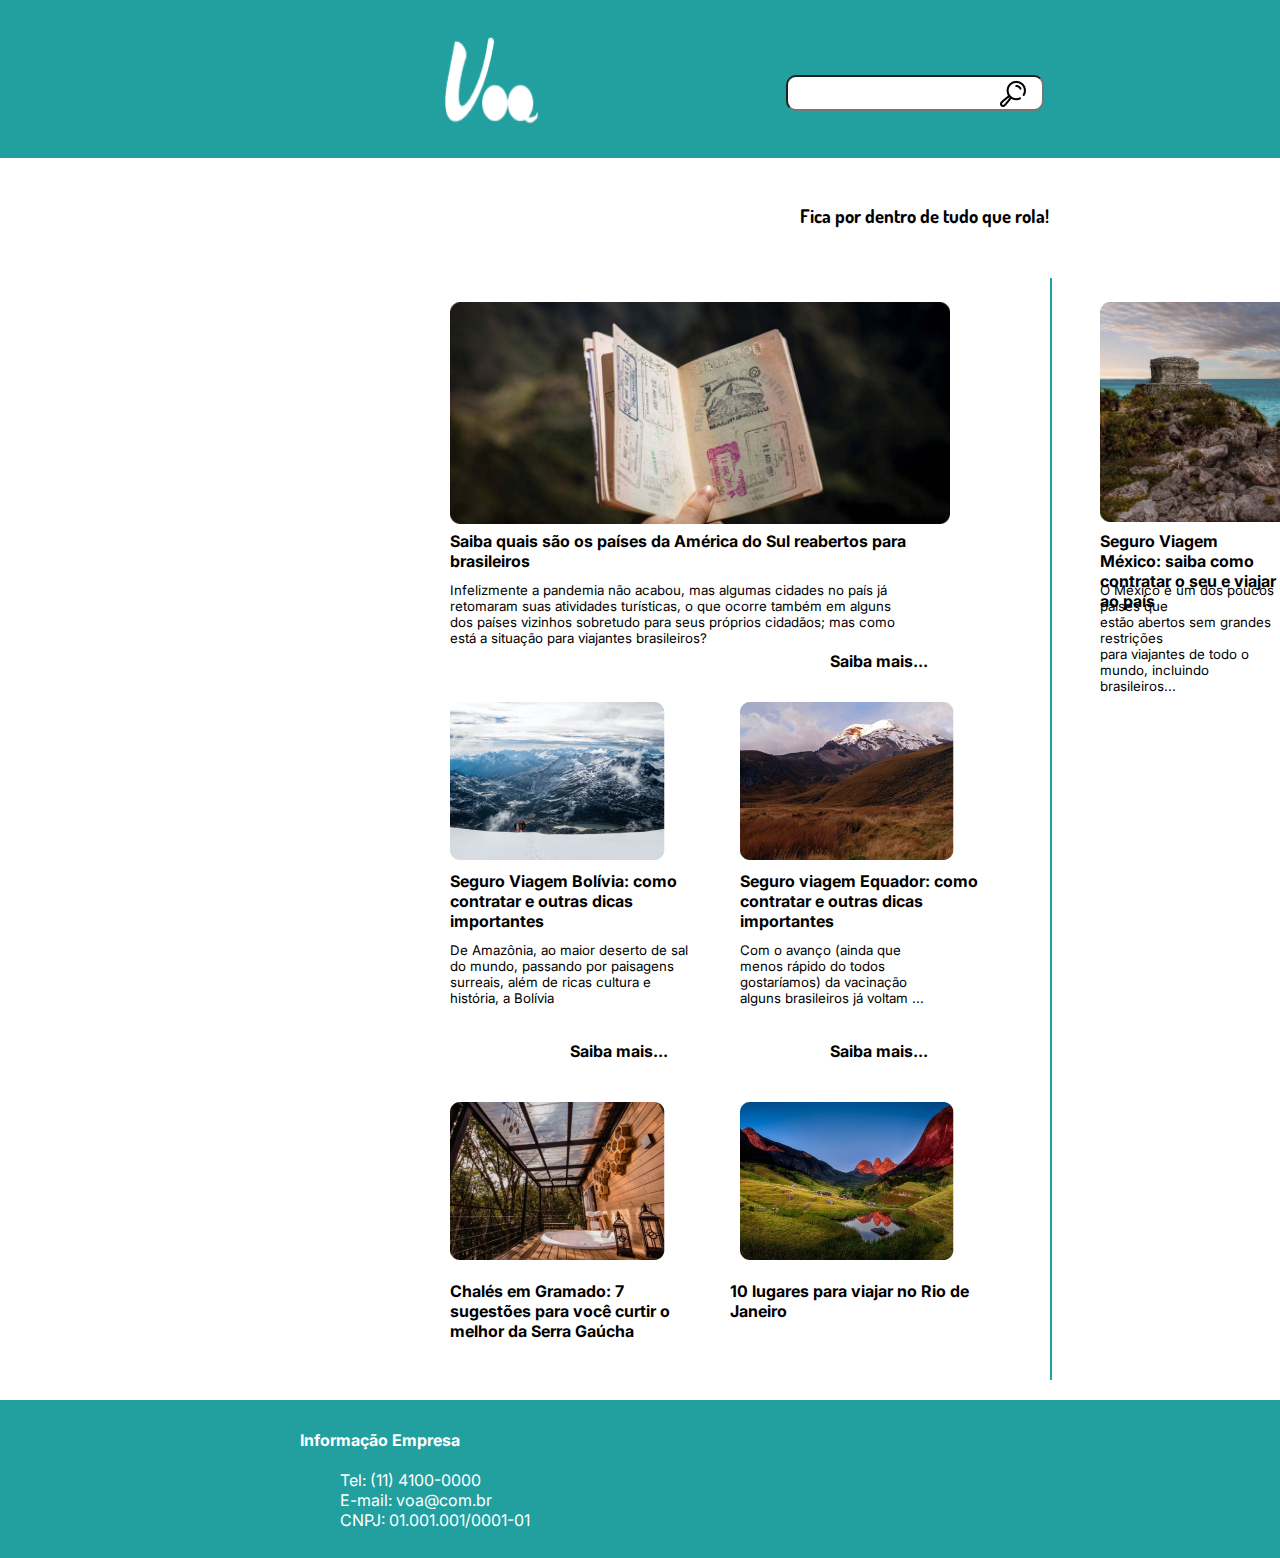
<file: index.html>
<!DOCTYPE html>
<html lang="pt-br">
  <head>
    <title>Título da página</title>
    <meta charset="utf-8">
    <meta name="viewport" content="width=device-width, initial-scale=1, maximum-scale=1.0">
     <link rel="stylesheet" type="text/css" href="estilo.css">
      
  </head>
  <body>

    <header> 
      <div id="banner">
          <div id="logo">
            <img src="logo.png" width="100" height="100" style="vertical-align:-webkit-baseline-middle;margin:30px 30px">

          </div>
          <div id="pesquisa">
          <input type="text">
          <img src="loupe 1.png" /> 
         
          </div>

          <div id="menu">
            <ul> 
              <li class="Selecionado"><a href="noticias.html">Notícias </a></li>
              <li><a href="destino.html">Destinos </a> </li>
              <li><a href="mochileiros.html">Mochileiros </a> </li>
            </ul>
          </div>
        
          
      
      
      </div>
    </header> 


      <div id="conteudopagina"> 
         

        <h3 id="ficadentro"> Fica por dentro de tudo que rola!</h3>




        <aside id="direita"> 


          

        </aside>

        <section id="esquerda"> 

          <img src="livro.png" id="america">
          <h4 id="titulo1"> Saiba quais são os países da América do Sul reabertos para <br> brasileiros </h4>

          <h5 id="subtitulo1"> Infelizmente a pandemia não acabou, mas algumas cidades no país já <br>
             retomaram suas atividades turísticas, o que ocorre também em alguns<br>
              dos países vizinhos sobretudo para seus próprios cidadãos; mas como <br> 
               está a situação para viajantes brasileiros?

          </h5>

          <h4 id="saiba1"> Saiba mais...</h4>

          <img src="neve.png" id="neve">

          <h4 id="titulo2"> Seguro Viagem Bolívia: como <br> contratar e outras dicas <br> importantes </h4>

          <h5 id="subtitulo2"> De Amazônia, ao maior deserto de sal <br> do mundo, passando por paisagens <br> surreais, além de ricas cultura e <br> história, a Bolívia </h5>
          <h4 id="saiba2"> Saiba mais...</h4>

          <img src="mat.png" id="mat">


          
          <h4 id="titulo3"> Seguro viagem Equador: como <br> contratar e outras dicas <br> importantes </h4>


          <h5 id="subtitulo3"> Com o avanço (ainda que <br> menos rápido do todos<br>  gostaríamos) da vacinação <br> alguns brasileiros já voltam ... </h5>


          

          <h4 id="saiba3"> Saiba mais...</h4>

          <img src="gramado.png" id="gramados">

          <h4 id="titulo4"> Chalés em Gramado: 7 <br>  sugestões para você curtir o <br> melhor da Serra Gaúcha</h4>

          <img src="rio.png" id="rj">

          <h4 id="titulo5"> 10 lugares para viajar no Rio de <br>  Janeiro </h4>

          <h4 id="saiba4"> Saiba mais...</h4>

          <img src="mexico.png" id="mexico"><br>

          <h4 id="titulo6"> Seguro Viagem México: saiba como <br> contratar o seu e viajar ao país</h4>

          <h5 id="subtitulo6"> O México é um dos poucos países que <br> estão abertos sem grandes restrições <br> para viajantes de todo o mundo, incluindo <br> brasileiros...</h5>


           <hr id="linha">
          

        </section>

        
      </div> 

     

      <footer>
        <div id="rodape">
            <div id="inforodape">
                <dl>
                    <dt><strong> Informação Empresa</strong></dt><br>
                    <dd>Tel: (11) 4100-0000</dd>
                    <dd>E-mail: voa@com.br</dd>
                    <dd>CNPJ: 01.001.001/0001-01</dd>
                </dl>
            </div>
            <div id="logorodape">

              <img src="logo.png"> 

            </div>
        </div>    
    </footer>



        


    

       

   

    
    
  </body>
</html>
</file>
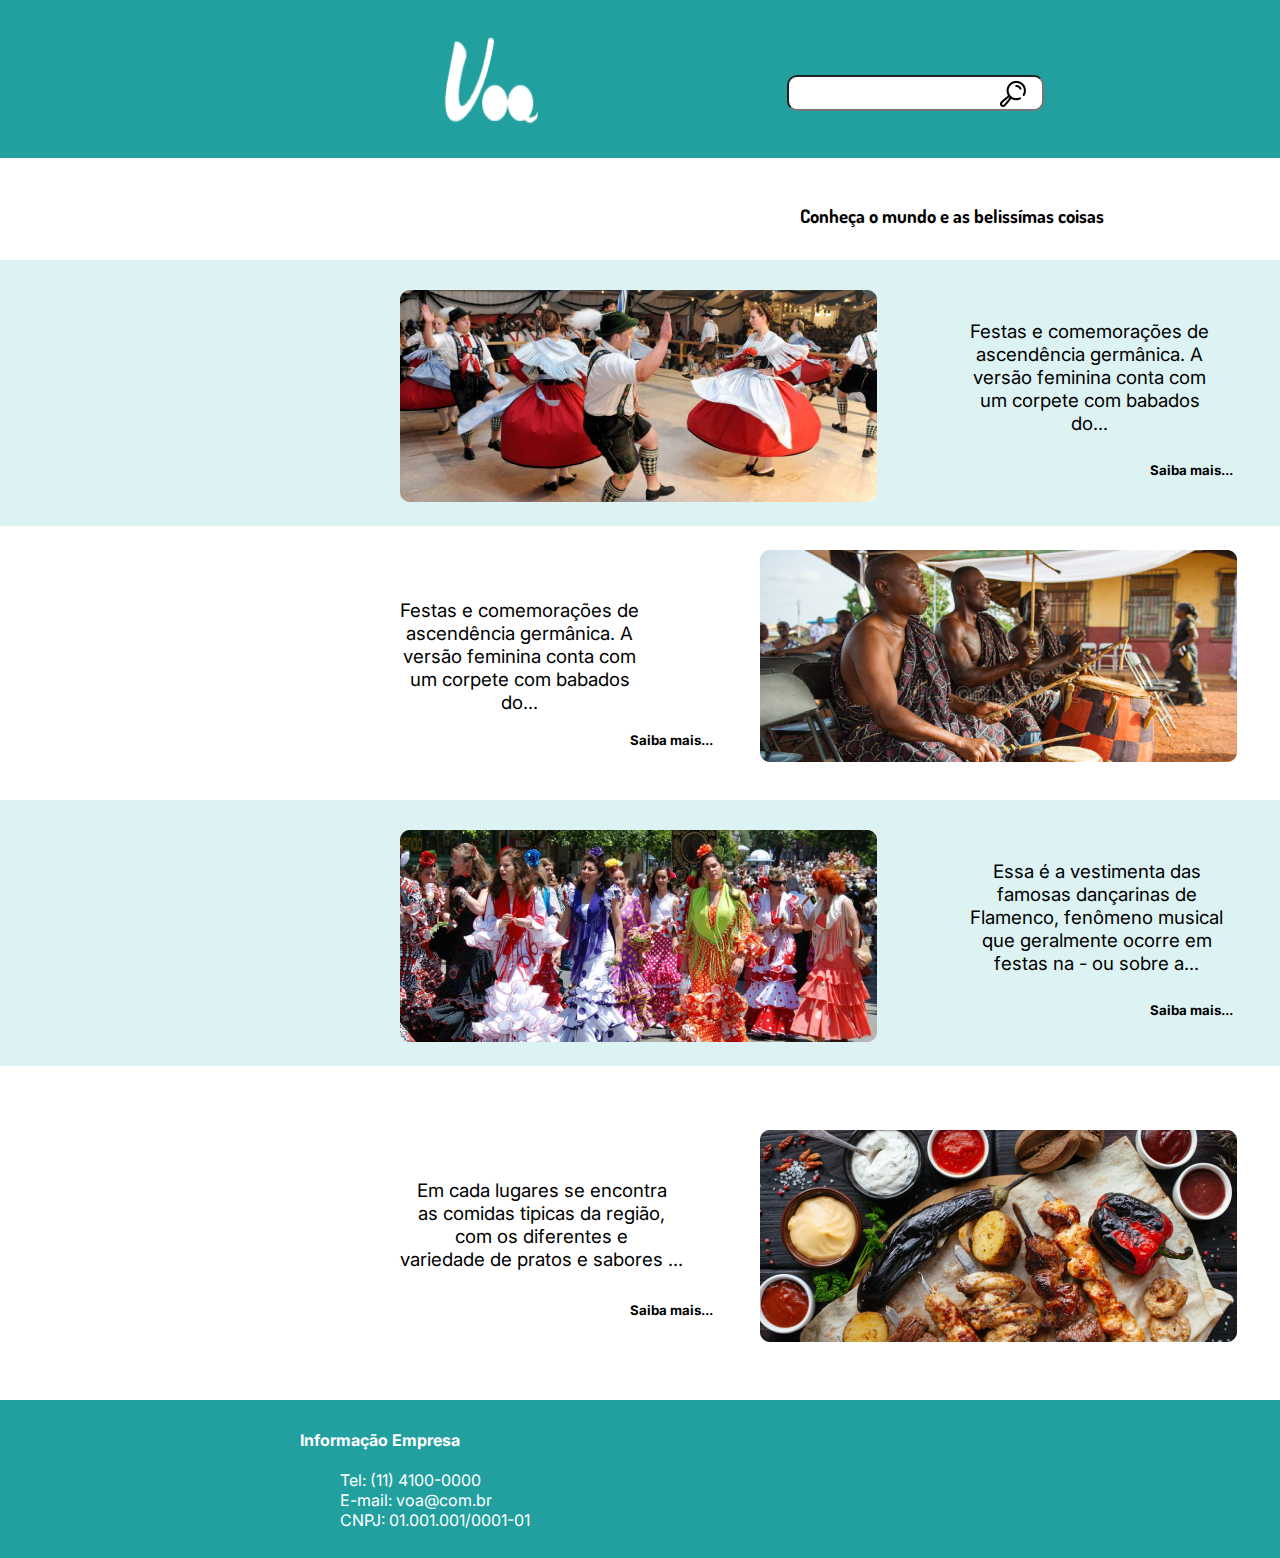
<file: destino.html>
<html lang="pt-br">
  <head>
    <title>Título da página</title>
    <meta charset="utf-8">
    <meta name="viewport" content="width=device-width, initial-scale=1, maximum-scale=1.0">
    <link rel="stylesheet" type="text/css" href="destinoestilo.css">
  </head>
  <body>
    <body>

        <header> 
          <div id="banner">
              <div id="logo">
                <img src="logo.png" width="100" height="100" style="vertical-align:-webkit-baseline-middle;margin:30px 30px">
    
              </div>
              <div id="pesquisa">
              <input type="text" />
              <img src="loupe 1.png" /> 
             
              </div>
    
              <div id="menu">
                <ul> 
                  <li><a href="index.html">Notícias </a></li>
                  <li class="Selecionado"><a href="destino.html">Destinos </a> </li>
                  <li><a href="mochileiros.html">Mochileiros </a> </li>
                </ul>
              </div>
            
              
          
          
          </div>

          </header> 

          <h3 id="conheca"> Conheça o mundo e as belissímas coisas</h3>

          <div id="card1"> 
            <img id="dancaimagem" src="danca.png"> 

            <h3 id="infocard1">  Festas e comemorações de <br>  ascendência germânica. A  <br> versão feminina conta com <br>  um corpete com babados <br> do...  </h3>

            <h5 id="saiba10"> Saiba mais...</h5>



          </div>


          <div id="card2"> 
            <img id="pessoasimagem" src="pessoas.png"> 

            <h3 id="infocard2">  Festas e comemorações de <br>  ascendência germânica. A  <br> versão feminina conta com <br>  um corpete com babados <br> do...  </h3>

            <h5 id="saiba11"> Saiba mais...</h5>



          </div>

          <div id="card3"> 
            <img id="fantasiasimagem" src="fantasias.png"> 

            <h3 id="infocard3"> Essa é a vestimenta das <br> famosas dançarinas de <br>  Flamenco, fenômeno musical <br> que geralmente ocorre em <br> festas na - ou sobre a...

            </h3>

            <h5 id="saiba12"> Saiba mais...</h5>



          </div>

          <div id="card4"> 
            <img id="comidaimagem" src="comida.png"> 

            <h3 id="infocard4">  Em cada lugares se encontra <br> as comidas tipicas da região, <br>  com os diferentes e <br> variedade de pratos e sabores ...
            </h3>

            <h5 id="saiba13"> Saiba mais...</h5>



          </div>








          





          <footer>
            <div id="rodape">
                <div id="inforodape">
                    <dl>
                        <dt><strong> Informação Empresa</strong></dt><br>
                        <dd>Tel: (11) 4100-0000</dd>
                        <dd>E-mail: voa@com.br</dd>
                        <dd>CNPJ: 01.001.001/0001-01</dd>
                    </dl>
                </div>
                <div id="logorodape">
    
                  <img src="logo.png"> 
    
                </div>
            </div>    
        </footer>
    
    
    
            
    
    
        
    
           
    
       
    
        
        
      
  </body>
</html>
</file>
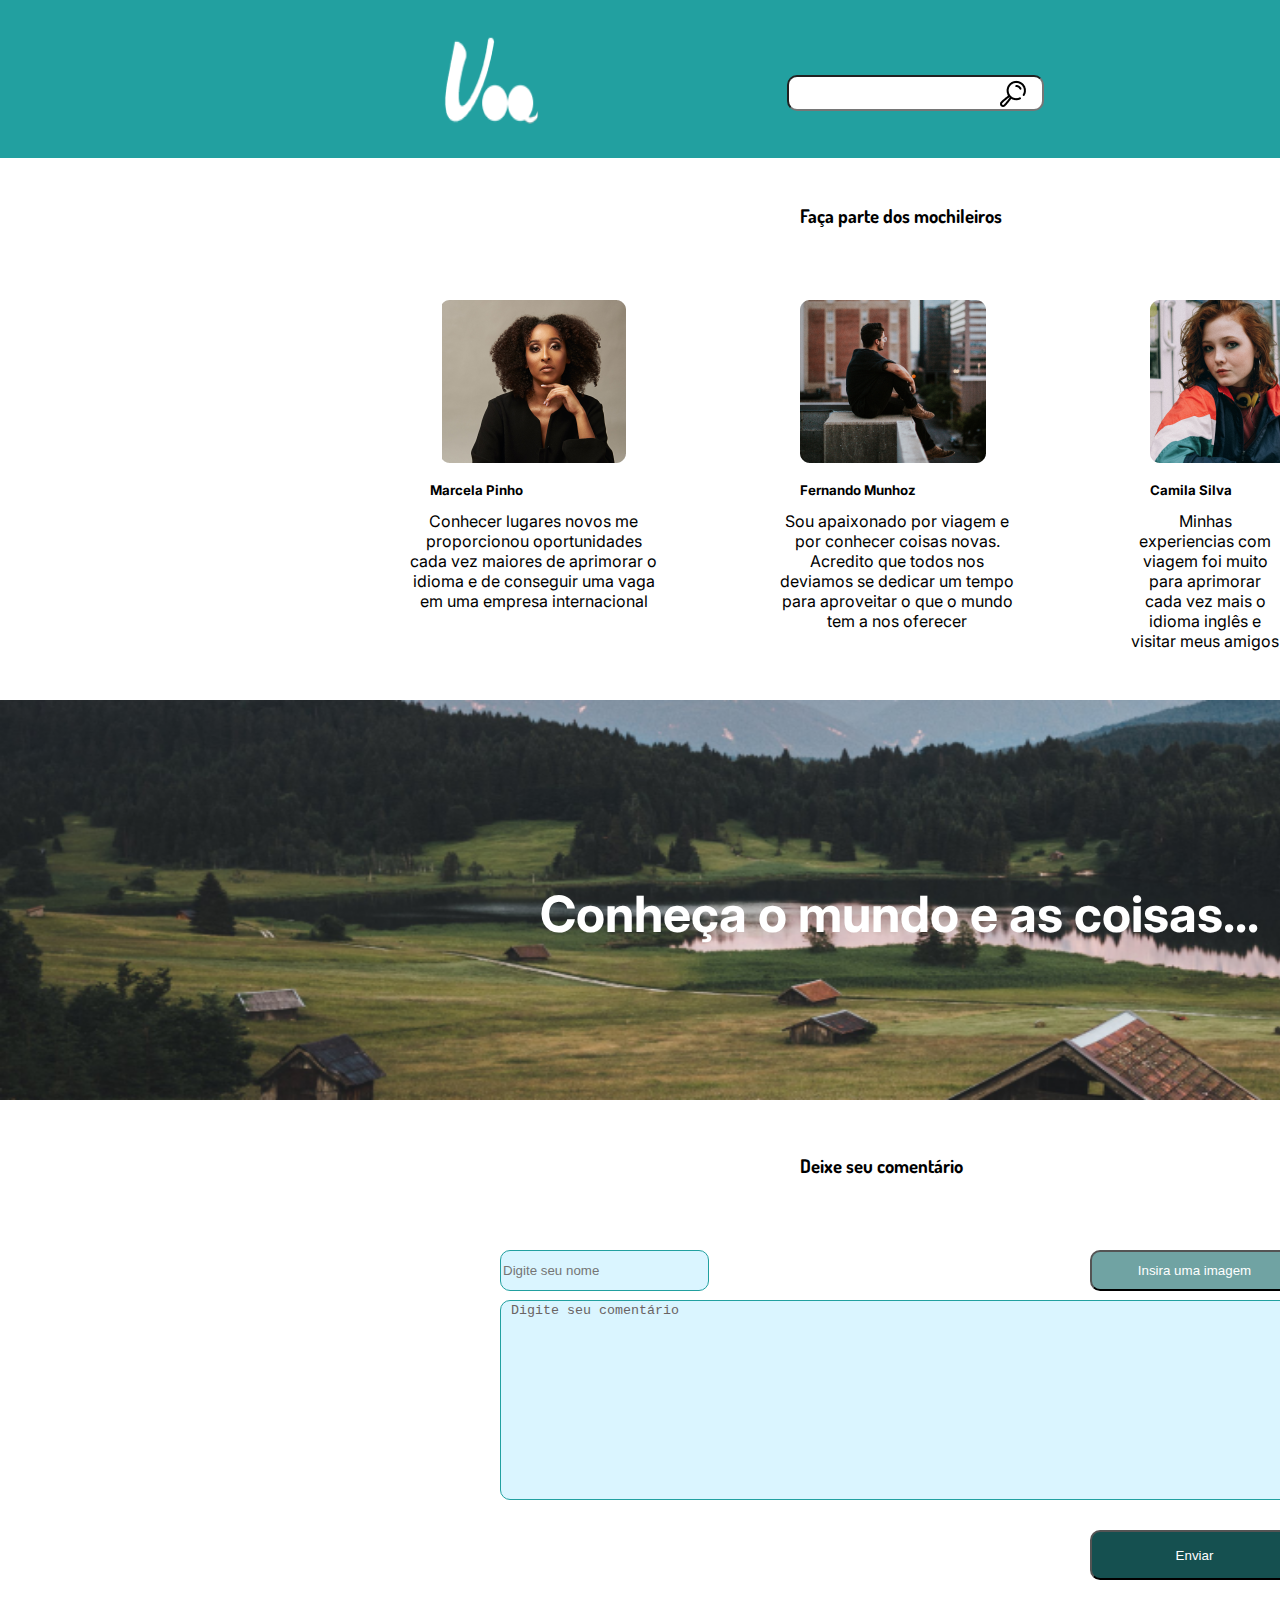
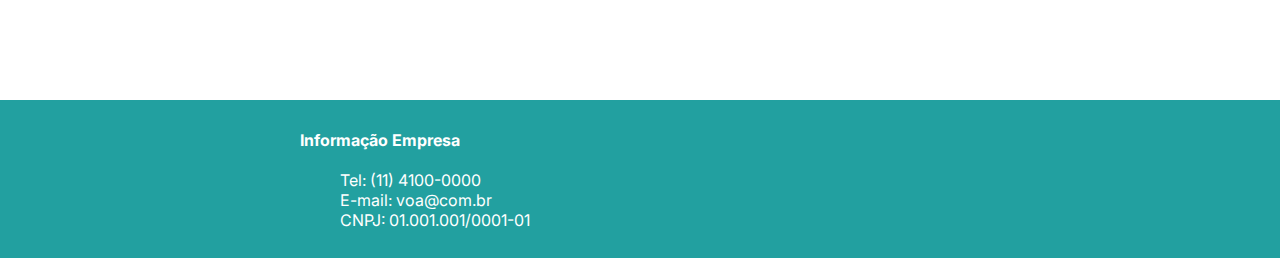
<file: mochileiros.html>
<html lang="pt-br">
  <head>
    <title>Título da página</title>
    <meta charset="utf-8">
    <meta name="viewport" content="width=device-width, initial-scale=1, maximum-scale=1.0">
    <link rel="stylesheet" type="text/css" href="mochileirosestilo.css">
  </head>
  <body>
    <body>

        <header> 
          <div id="banner">
              <div id="logo">
                <img src="logo.png" width="100" height="100" style="vertical-align:-webkit-baseline-middle;margin:30px 30px">
    
              </div>
              <div id="pesquisa">
              <input type="text" />
              <img src="loupe 1.png" /> 
             
              </div>
    
              <div id="menu">
                <ul> 
                  <li><a href="index.html">Notícias </a></li>
                  <li><a href="destino.html">Destinos </a> </li>
                  <li class="Selecionado"><a href="mochileiros.html">Mochileiros </a> </li>
                </ul>
              </div>
            
              
          
          
          </div>

          </header> 


          <h3 id="faca"> Faça parte dos mochileiros</h3>


          <div id="card10">

            <img id="mocaimagem" src="moca.png"> 
            <h5 id="nome1"> Marcela Pinho </h5>

            <h4 id="texto1">   

                Conhecer lugares novos me <br> proporcionou oportunidades <br>  cada vez maiores de aprimorar o <br>  idioma e de  conseguir uma vaga <br>  em uma empresa  internacional 

            </h4> 




          </div> 


          <div id="card12">

            <img id="feimagem" src="fe.png"> 
            <h5 id="nome2"> Fernando Munhoz </h5>

            <h4 id="texto2">   

                Sou apaixonado por viagem e <br> por conhecer coisas novas. <br>  Acredito que todos nos <br> deviamos se dedicar um tempo <br> para aproveitar o que o mundo <br> tem a nos oferecer 

            </h4> 




          </div> 


          
          <div id="card13">

            <img id="camilaimagem" src="camilaimagem.png"> 
            <h5 id="nome3"> Camila Silva </h5>

            <h4 id="texto3">   

                Minhas experiencias com <br> viagem foi muito para aprimorar<br> cada vez mais o idioma inglês e <br> visitar meus amigos 

            </h4> 




          </div> 

          <img id="naturezaimagem" src="natureza.png"> 

          <h1 id="textoimagem"> Conheça o mundo e as coisas...</h1>


          <h3 id="txt3"> Deixe seu comentário</h3>


          
            <input id="pesquisa1" type="text" placeholder="Digite seu nome">

            <textarea id="pesquisa2"> Digite seu comentário </textarea>
            
            
            


            <button onclick="myFunction()" id="botao1">Insira uma imagem</button>

            <button onclick="myFunction()" id="botao2">Enviar</button>
                
            
            </button>
           
            





          <footer>
            <div id="rodape">
                <div id="inforodape">
                    <dl>
                        <dt><strong> Informação Empresa</strong></dt><br>
                        <dd>Tel: (11) 4100-0000</dd>
                        <dd>E-mail: voa@com.br</dd>
                        <dd>CNPJ: 01.001.001/0001-01</dd>
                    </dl>
                </div>
                <div id="logorodape">
    
                  <img src="logo.png"> 
    
                </div>
            </div>    
        </footer>
    
    
    
            
    
    
        
    
           
    
       
    
        
        
      
  </body>
</html>
</file>
<file: estilo.css>
@import url('https://fonts.googleapis.com/css2?family=Dosis:wght@700;800&family=Inter:wght@700&display=swap');
@import url('https://fonts.googleapis.com/css2?family=Dosis:wght@700;800&family=Inter:wght@700&display=swap');
@import url('https://fonts.googleapis.com/css2?family=Dosis:wght@700;800&family=Inter:wght@400;700&display=swap');

header{
    font-family: 'Dosis', sans-serif;
    background: #22A0A0;
    position: absolute;

    width: 1920px;
    height: 158px;
    left: 0px;
    top: 0px;

}



body{
    font-family: 'Inter', sans-serif;
color: #FFFF;


}

#banner {
height: 1000px;
max-width: 1100px;
margin-top: 50px;
margin: auto;
display: flex;
justify-content: space-between;



}

#logo {

min-width:  100px;
height: 90px;
left: 1000px;
top: 50px; 




}

#pesquisa input { 

    width: 250px;
    height: 30px;
    border-radius: 10px;
    margin-top: 75px; 
    background-color: white;
    display: block;
}
#pesquisa img {

   
        position: absolute;
        padding-top: 2px;
        top: 76px;
        left: 1000px;
        transform: matrix(0, -1, -1, 0, 0, 0);
    
    

}

#menu{
 
 top: 41px;
 height: 80px;


}

#menu ul a{ 

 list-style: none;
 text-decoration: none;
 color: white;

}


header ul {

    display: flex;


}

header ul li{ 
display: inline-block;
color: #FFFFFF;
list-style: none;
margin-top: 60px;
padding: 7px;



}

header ul li:hover, header ul li.selecionado {

    border-bottom: 2px solid #FFFFFF ; 

}

#rodape {

    font-family: 'Dosis', sans-serif;
    background: #22A0A0;
    position: absolute;
    width: 1920px;
    height: 158px;
    left: 0px;
    top: 1400px;




}

#inforodape {

    font-family: 'Inter', sans-serif;
    margin-top: 30px;
    margin-left: 300px;




}

#inforempresa {

    font-family: 'Inter', sans-serif;



}

#logorodape {
    
    position: absolute;
    padding-top: 2px;
    top: 40px;
    left: 1450px;
    
   
   
   


}

#ficadentro {

    font-family: 'Dosis', sans-serif;
    color: black;
    position: absolute;
    padding-top: 35px;
    top: 150px;
    left: 800px;
}
#america {
    width: 500px;
    position: absolute;
    padding-top: 2px;
    top: 300px;
    left: 450px;



}


#titulo1 {
    font-family: 'Inter', sans-serif;
    color: black;
    position: absolute;
    padding-top: 400px;
    top: 110px;
    left: 450px;


}

#titulo1 {
    font-family: 'Inter', sans-serif;
    color: black;
    position: absolute;
    padding-top: 400px;
    top: 110px;
    left: 450px;


}


#subtitulo1 {

    
    font-family: Inter;
    font-style: normal;
    font-weight: normal;
    
        color: black;
        position: absolute;
        padding-top: 110px;
        top: 450px;
        left: 450px;
    
    
    
    

}

#saiba1 {

    font-family: 'Inter', sans-serif;
    color: black;
    position: absolute;
    padding-top: 400px;
    top: 230px;
    left: 830px;



}

#neve {

    position: absolute;
    padding-top: 2px;
    top: 700px;
    left: 450px;

}



#titulo2 {
    font-family: 'Inter', sans-serif;
    color: black;
    position: absolute;
    padding-top: 400px;
    top: 450px;
    left: 450px;


}

#subtitulo2 {

    font-family: Inter;
    font-style: normal;
    font-weight: normal;
    
        color: black;
        position: absolute;
        padding-top: 110px;
        top: 810px;
        left: 450px;
    



}

#mat {

    position: absolute;
    padding-top: 2px;
    top: 700px;
    left: 740px;


}

#titulo3 {
    font-family: 'Inter', sans-serif;
    color: black;
    position: absolute;
    padding-top: 400px;
    top: 450px;
    left: 740px;


}

#subtitulo3 {


    font-family: Inter;
    font-style: normal;
    font-weight: normal;
    
        color: black;
        position: absolute;
        padding-top: 110px;
        top: 810px;
        left: 740px;
    


}




#saiba2 {

    font-family: 'Inter', sans-serif;
    color: black;
    position: absolute;
    padding-top: 400px;
    top: 620px;
    left: 830px;



}


#saiba3 {

    font-family: 'Inter', sans-serif;
    color: black;
    position: absolute;
    padding-top: 400px;
    top: 620px;
    left:570px;

    

}

#gramados {

    
    position: absolute;
    padding-top: 2px;
    top: 1100px;
    left: 450px;

   


}

#titulo4 {

    font-family: 'Inter', sans-serif;
    color: black;
    position: absolute;
    padding-top: 400px;
    top: 860px;
    left: 450px;


    
}


#rj {

    
    position: absolute;
    padding-top: 2px;
    top: 1100px;
    left: 740px;

   



}

#titulo5 {

    font-family: 'Inter', sans-serif;
    color: black;
    position: absolute;
    padding-top: 400px;
    top: 860px;
    left: 730px;

}


#saiba4 {

     font-family: 'Inter', sans-serif;
    color: black;
    position: absolute;
    padding-top: 400px;
    top: 230px;
    left: 1300px;
    

}

#mexico {

    height: 220px;
    position: absolute;
    padding-top: 2px;
    top: 300px;
    left: 1100px;

    



}
#titulo6 {


font-family: Inter;
    
    
        color: black;
        position: absolute;
        padding-top: 110px;
        top: 400px;
        left: 1100px;

    }


    #subtitulo6 {

    
        font-family: Inter;
        font-style: normal;
        font-weight: normal;
        
            color: black;
            position: absolute;
            padding-top: 110px;
            top: 450px;
            left: 1100px;
        
        
        
        
    
    }

    #linha {

        position: absolute;
    width: 1100px;
    height: 0px;
    left: 500px;
    top: 820px;

    border: 1px solid #22A0A0;
    transform: rotate(90deg);


    }
</file>
<file: destinoestilo.css>
@import url('https://fonts.googleapis.com/css2?family=Dosis:wght@700;800&family=Inter:wght@700&display=swap');
@import url('https://fonts.googleapis.com/css2?family=Dosis:wght@700;800&family=Inter:wght@700&display=swap');
@import url('https://fonts.googleapis.com/css2?family=Dosis:wght@700;800&family=Inter:wght@400;700&display=swap');


#banner {
    height: 1000px;
    max-width: 1100px;
    margin-top: 50px;
    margin: auto;
    display: flex;
    justify-content: space-between;
    
    
    
    }
    
    header{
        font-family: 'Dosis', sans-serif;
        background: #22A0A0;
        position: absolute;
    
        width: 1920px;
        height: 158px;
        left: 0px;
        top: 0px;
    
    }
    
    
    
    body{
        font-family: 'Inter', sans-serif;
    color: #FFFF;
    
    
    }
    
    #banner {
    height: 1000px;
    max-width: 1100px;
    margin-top: 50px;
    margin: auto;
    display: flex;
    justify-content: space-between;
    
    
    
    }
    
    #logo {
    
    min-width:  100px;
    height: 90px;
    left: 1000px;
    top: 50px; 
    
    
    
    
    }
    
    #pesquisa input { 
    
        width: 257px;
        height: 36px;
        margin-left: 1px;
        border-radius: 10px;
        margin-top: 75px; 
        background-color: white;
        display: block;
        left: 350px;
    }
    #pesquisa img {
    
       
            position: absolute;
            padding-top: 2px;
            top: 76px;
            left: 1000px;
            transform: matrix(0, -1, -1, 0, 0, 0);
        
        
    
    }
    
    #menu{
     
     top: 41px;
     height: 80px;
    
    
    }
    
    #menu ul a{ 
    
     list-style: none;
     text-decoration: none;
     color: white;
    
    }
    
    
    header ul {
    
        display: flex;
    
    
    }
    
    header ul li{ 
    display: inline-block;
    color: #FFFFFF;
    list-style: none;
    margin-top: 60px;
    padding: 7px;
    
    
    
    }
    
    header ul li:hover, header ul li.selecionado {
    
        border-bottom: 2px solid #FFFFFF ; 
    
    }
    
    #rodape {
    
        font-family: 'Dosis', sans-serif;
        background: #22A0A0;
        position: absolute;
        width: 1920px;
        height: 158px;
        left: 0px;
        top: 1400px;
    
    
    
    
    }
    
    #inforodape {
    
        font-family: 'Inter', sans-serif;
        margin-top: 30px;
        margin-left: 300px;
    
    
    
    
    }
    
    #inforempresa {
    
        font-family: 'Inter', sans-serif;
    
    
    
    }
    
    #logorodape {
        
        position: absolute;
        padding-top: 2px;
        top: 40px;
        left: 1450px;
        
       
       
       
    
    
    }   

    #conheca {

        font-family: 'Dosis', sans-serif;
        color: black;
        position: absolute;
        padding-top: 35px;
        top: 150px;
        left: 800px;
    }


    #card1 {

        position: absolute;
        width: 1920px;
        height: 266px;
        left: 0px;
        top: 260px;
        background-color: #DDF2F2;

        



    }


    #pessoasimagem {
        position: absolute;
        width: 477px;
        height: 212px;
        left: 760px;
        top: 550px;


    }


    #infocard2 {

        font-family: Inter;
        font-style: normal;
        font-weight: normal;
        
            color: black;
            position: absolute;
            padding-top: 40px;
            top: 540px;
            left: 400px;
            text-align: center;

    



    }

  #saiba11 {

    

    font-family: 'Inter', sans-serif;
       color: black;
       position: absolute;
       padding-top: 10px;
       top: 700px;
       left: 630px;
       
   
  



  }


  #card1 {

    position: absolute;
    width: 1920px;
    height: 266px;
    left: 0px;
    top: 260px;
    background-color: #DDF2F2;

    



}


#dancaimagem {
    position: absolute;
    width: 477px;
    height: 212px;
    left: 400px;
    top: 30px;


}


#infocard1 {

    font-family: Inter;
    font-style: normal;
    font-weight: normal;
    
        color: black;
        position: absolute;
        padding-top: 40px;
        top: 1px;
        left: 970px;
        text-align: center;





}

#saiba10 {



font-family: 'Inter', sans-serif;
   color: black;
   position: absolute;
   padding-top: 10px;
   top: 170px;
   left: 1150px;
   





}


#card3 {

    position: absolute;
    width: 1920px;
    height: 266px;
    left: 0px;
    top: 800px;
    background-color: #DDF2F2;

    



}


#fantasiasimagem  {

    position: absolute;
    width: 477px;
    height: 212px;
    left: 400px;
    top: 30px;




}


#infocard3 {

    font-family: Inter;
    font-style: normal;
    font-weight: normal;
    
        color: black;
        position: absolute;
        padding-top: 40px;
        top: 1px;
        left: 970px;
        text-align: center;





}

#saiba12 {



    font-family: 'Inter', sans-serif;
       color: black;
       position: absolute;
       padding-top: 10px;
       top: 170px;
       left: 1150px;
       
    
    
    
    
    
    }


    #card3 {

        position: absolute;
        width: 1920px;
        height: 266px;
        left: 0px;
        top: 800px;
        background-color: #DDF2F2;
    
        
    
    
    
    }
    
    
    #comidaimagem  {
    
        position: absolute;
        width: 477px;
        height: 212px;
        left: 760px;
        top: 1130px;

    
    
    
    }
    
    
    #infocard4 {
    
        font-family: Inter;
        font-style: normal;
        font-weight: normal;
        
            color: black;
            position: absolute;
            padding-top: 40px;
            top: 1120px;
            left: 400px;
            text-align: center;
    
    
    
    
    
    }
    
    #saiba13 {
    
    
    
       
    font-family: 'Inter', sans-serif;
    color: black;
    position: absolute;
    padding-top: 10px;
    top: 1270px;
    left: 630px;
    
        
        
        
        
        
    }
</file>
<file: mochileirosestilo.css>
@import url('https://fonts.googleapis.com/css2?family=Dosis:wght@700;800&family=Inter:wght@700&display=swap');
@import url('https://fonts.googleapis.com/css2?family=Dosis:wght@700;800&family=Inter:wght@700&display=swap');
@import url('https://fonts.googleapis.com/css2?family=Dosis:wght@700;800&family=Inter:wght@400;700&display=swap');


#banner {
    height: 1000px;
    max-width: 1100px;
    margin-top: 50px;
    margin: auto;
    display: flex;
    justify-content: space-between;
    
    
    
    }
    
    header{
        font-family: 'Dosis', sans-serif;
        background: #22A0A0;
        position: absolute;
    
        width: 1920px;
        height: 158px;
        left: 0px;
        top: 0px;
    
    }
    
    
    
    body{
        font-family: 'Inter', sans-serif;
    color: #FFFF;
    
    
    }
    
    #banner {
    height: 1000px;
    max-width: 1100px;
    margin-top: 50px;
    margin: auto;
    display: flex;
    justify-content: space-between;
    
    
    
    }
    
    #logo {
    
    min-width:  100px;
    height: 90px;
    left: 1000px;
    top: 50px; 
    
    
    
    
    }
    
    #pesquisa input { 
    
        width: 257px;
        height: 36px;
        margin-left: 1px;
        border-radius: 10px;
        margin-top: 75px; 
        background-color: white;
        display: block;
        left: 350px;
    }
    #pesquisa img {
    
       
            position: absolute;
            padding-top: 2px;
            top: 76px;
            left: 1000px;
            transform: matrix(0, -1, -1, 0, 0, 0);
        
        
    
    }
    
    #menu{
     
     top: 41px;
     height: 80px;
    
    
    }
    
    #menu ul a{ 
    
     list-style: none;
     text-decoration: none;
     color: white;
    
    }
    
    
    header ul {
    
        display: flex;
    
    
    }
    
    header ul li{ 
    display: inline-block;
    color: #FFFFFF;
    list-style: none;
    margin-top: 60px;
    padding: 7px;
    
    
    
    }
    
    header ul li:hover, header ul li.selecionado {
    
        border-bottom: 2px solid #FFFFFF ; 
    
    }
    
    #rodape {
    
        font-family: 'Dosis', sans-serif;
        background: #22A0A0;
        position: absolute;
        width: 1920px;
        height: 158px;
        left: 0px;
        top: 1700px;
    
    
    
    
    }
    
    #inforodape {
    
        font-family: 'Inter', sans-serif;
        margin-top: 30px;
        margin-left: 300px;
    
    
    
    
    }
    
    #inforempresa {
    
        font-family: 'Inter', sans-serif;
    
    
    
    }
    
    #logorodape {
        
        position: absolute;
        padding-top: 2px;
        top: 40px;
        left: 1450px;
        
       
       
       
    
    
    }   


    #faca {



        font-family: 'Dosis', sans-serif;
        color: black;
        position: absolute;
        padding-top: 35px;
        top: 150px;
        left: 800px;
    }

    #mocaimagem {

        position: absolute;
        float: left;
        left: 440px;
        top: 300px;



    }

    #nome1 {
        
        font-family: 'Inter', sans-serif;
        color: black;
        
        position: absolute;
        padding-top: 40px;
        top: 420px;
        left: 430px;
        text-align: center;
   






    }

    #texto1 {

        font-family: 'Inter', sans-serif;
        font-style: normal;
        font-weight: normal;
        text-align: center;
        color: black;
        
       
            position: absolute;
            padding-top: 40px;
            top: 450px;
            left: 410px;
            text-align: center;
        
        



    }

    #feimagem {

        position: absolute;
        float: center;
        left: 800px;
        top: 300px;



    }

    #nome2 {
        
        font-family: 'Inter', sans-serif;
        color: black;
        
        position: absolute;
        padding-top: 40px;
        top: 420px;
        left: 800px;
        text-align: center;
   






    }

    #texto2 {

        font-family: 'Inter', sans-serif;
        font-style: normal;
        font-weight: normal;
        text-align: center;
        color: black;
        
       
            position: absolute;
            padding-top: 40px;
            top: 450px;
            left: 780px;
            text-align: center;
        
        



    }


    #camilaimagem {

        position: absolute;
        float: center;
        left: 1150px;
        top: 300px;



    }

    #nome3 {
        
        font-family: 'Inter', sans-serif;
        color: black;
        
        position: absolute;
        padding-top: 40px;
        top: 420px;
        left: 1150px;
        text-align: center;
   






    }

    #texto3 {

        font-family: 'Inter', sans-serif;
        font-style: normal;
        font-weight: normal;
        text-align: center;
        color: black;
        
       
            position: absolute;
            padding-top: 40px;
            top: 450px;
            left: 1130px;
            text-align: center;
        
        



    }

#naturezaimagem {

    position: absolute;
    float: center;
    width: 1920px;
    height: 400px;
    left: 0px;
    top: 700px;

    
    




}


#textoimagem {


    position: absolute;
    float: center;
    font-size: 50px;
    left: 540px;
    top: 850px;



}


#txt3 {
    font-family: 'Dosis', sans-serif;
    color: black;
    position: absolute;
    padding-top: 35px;
    top: 1100px;
    left: 800px;





}

#pesquisa1  {

    
    
    position: absolute;
    width: 209px;
    height: 41px;
    left: 500px;
    top: 1250px;
    
    background: #DAF5FF;
    border: 1px solid #22A0A0;
    box-sizing: border-box;
    border-radius: 10px;






}


#pesquisa2  {

    
    
    position: absolute;
    width: 800px;
    height: 200px;
    left: 500px;
    top: 1300px;
    
    background-color: #DAF5FF;
    color: #696363;
    border: 1px solid #22A0A0;
    
    border-radius: 10px;







}




#botao1 {

    position: absolute;
    width: 209px;
    height: 41px;
    left: 1090px;
    top: 1250px;
    
   
    background: #70A3A3;
    color: white;

    
    border-radius: 10px;





}

#botao2 {

    position: absolute;
    width: 209px;
    height: 50px;
    left: 1090px;
    top: 1530px;
    
   
    background: #155050;
    color: white;

    
    border-radius: 10px;





}
</file>
